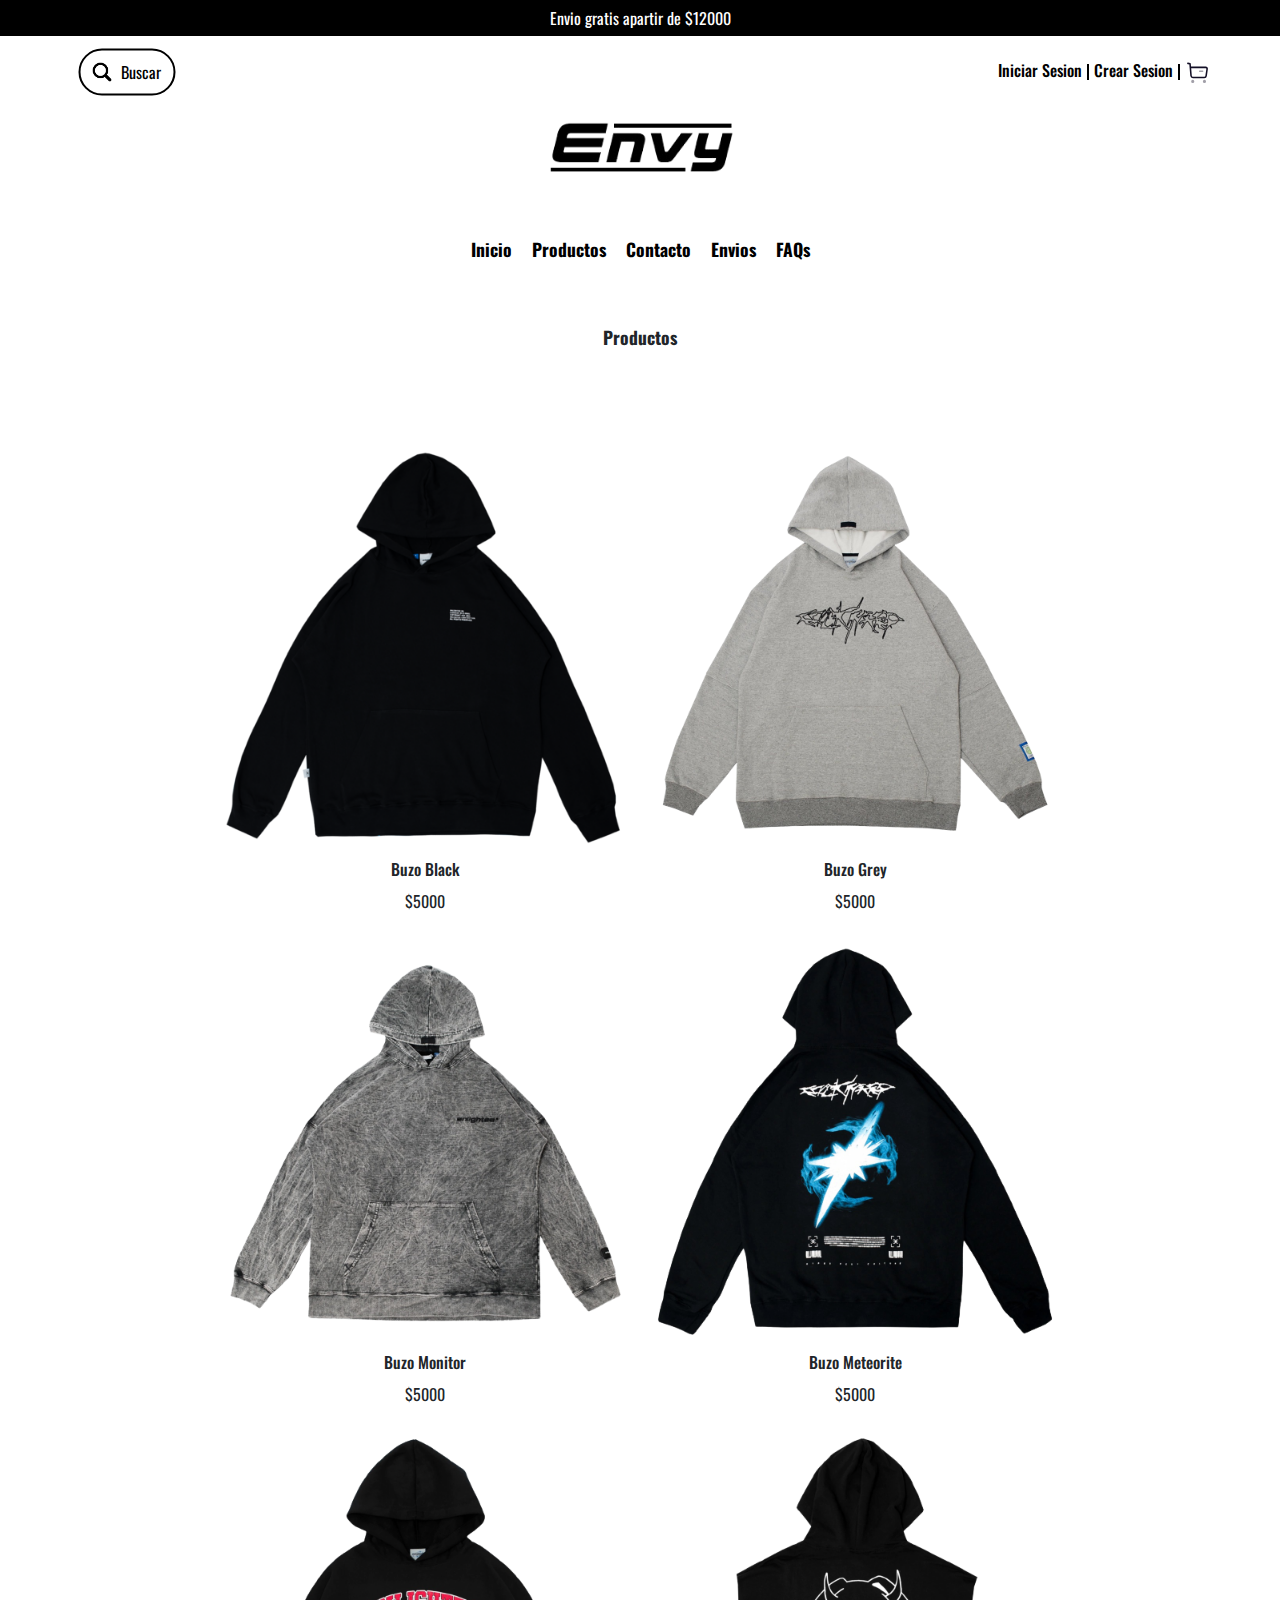
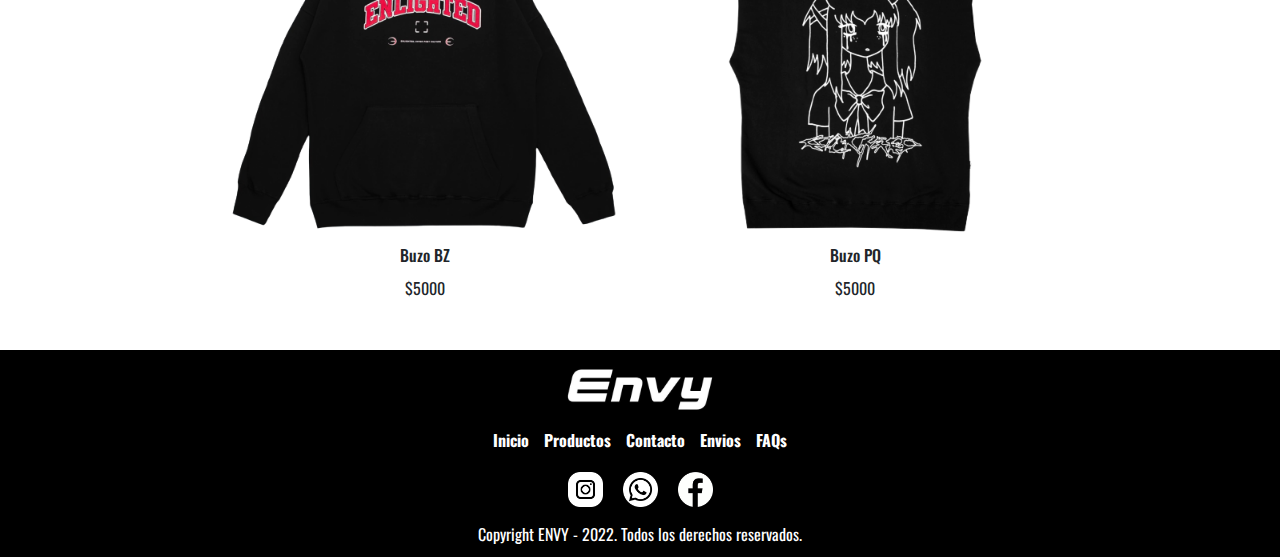
<file: Pages/buzos.html>
<!DOCTYPE html>
<html lang="es">


<head>
    <meta charset="UTF-8">
    <meta http-equiv="X-UA-Compatible" content="IE=edge">
    <meta name="viewport" content="width=device-width, initial-scale=1.0">
    <meta name="description" content="Aca podes ver todos los buzos que hay en nuestra marca">
    <meta name="keywords" content="Buzos, ropa, envy, oversize, friza">
    <link rel="preconnect" href="https://fonts.googleapis.com">
    <link rel="preconnect" href="https://fonts.gstatic.com" crossorigin>
    <link href="https://fonts.googleapis.com/css2?family=Oswald&display=swap" rel="stylesheet">
    <link rel="stylesheet" href="../css/bootstrap.min.css">
    <link rel="stylesheet" href="../css/estilos.css">
    <link rel="shortcut icon" href="../Assets/imagenes/dsdasd.jpg" type="image/x-icon">
    <link rel="shortcut icon" href="../Assets/imagenes/Mateosabelli-removebg-preview.png" type="image/x-icon">
    <title>Envy - Buzos</title>
</head>

<body>

    <header class="navbar">

        <div class="precioEnvio containers-fluid">
            <p class="envioText">Envio gratis apartir de $12000</p>
        </div>

        <div class="login">
            <div class="box">
                <input type="text" name="search" placeholder="Buscar producto" class="src" autocomplete="off">
            </div>
            <a href="./error.html" title="Iniciar Sesion">
                <h2 class="imgLogin underline-hover">Iniciar Sesion</h2>
            </a>
            <div class="lineaSeparar"></div>
            <a href="./error.html" title="Crear Sesion">
                <h2 class="imgLogin underline-hover">Crear Sesion</h2>
            </a>
            <div class="lineaSeparar"></div>
            <a href="./error.html" title="Carrito de compra"><img src="../Assets/imagenes/buy-svgrepo-com (1).svg"
                    class="imgcart" alt="carrita de compra" title="Carrito de compra"></a>
        </div>


        <nav class="links nav">

            <div class="logo">

                <a href="../index.html" title="Imagen logo"> <img src="../Assets/imagenes/Envy (2).png" class="imgLogo"
                        alt="img-logo" title="Imagen logo"></a>

            </div>

            <ul class="nav nav-pills d-flex flex-row">
                <li class="nav-item">
                    <a class="nav-link underline-hover" aria-current="page" href="../index.html"
                        title="Incio">Inicio</a>
                </li>
                <li class="nav-item dropdown ">
                    <a class="nav-link underline-hover dropdown-toggle" href="#" role="button" data-bs-toggle="dropdown"
                        aria-expanded="false" title="Productos">Productos</a>
                    <ul class="dropdown-menu">
                        <li><a class="dropdown-item" href="./remeras.html">Remeras</a></li>
                        <li><a class="dropdown-item" href="./buzos.html">Buzos</a></li>
                    </ul>
                </li>
                <li class="nav-item">
                    <a class="nav-link underline-hover" href="./contacto.html" title="Contacto">Contacto</a>
                </li>
                <li class="nav-item">
                    <a class="nav-link underline-hover" href="./envios.html" title="Envios">Envios</a>
                </li>
                <li class="nav-item">
                    <a class="nav-link underline-hover" href="./faqs.html" title="FAQs">FAQs</a>
                </li>
            </ul>

            <h1 class="paginaActual">Productos</h1>
        </nav>

    </header>

    <main class="mainProductos container">

        <section class="mainMercado" id="buzosMercado">
            <div class="productos">
                <a href="./error.html" title="Buzo negro friza liviana"><img src="../Assets/imagenes/buzo2.png"
                        class="ropa" alt="Buzo negro friza liviana" title="Buzo negro friza liviana"></a>
                <h3 class="productoText">Buzo Black</h3>
                <span itemprop="price">$5000</span>
            </div>
            <div class="productos ">
                <a href="./error.html" title="Buzo gris friza liviana"><img src="../Assets/imagenes/buzo-gris.png"
                        class="ropa" alt="Buzo gris friza liviana" title="Buzo gris friza liviana"></a>
                <h3 class="productoText">Buzo Grey</h3>
                <span itemprop="price">$5000</span>
            </div>
            <div class="productos ">
                <a href="./error.html" title="Buzo gris friza liviana"><img src="../Assets/imagenes/buzo3.png"
                        class="ropa" alt="Buzo gris friza liviana" title="Buzo gris friza liviana"></a>
                <h3 class="productoText">Buzo Monitor</h3>
                <span itemprop="price">$5000</span>
            </div>
            <div class="productos ">
                <a href="./error.html" title="Buzo negro friza liviana"><img src="../Assets/imagenes/buzo4.png"
                        class="ropa" alt="Buzo negro friza liviana" title="Buzo negro friza liviana"></a>
                <h3 class="productoText">Buzo Meteorite</h3>
                <span itemprop="price">$5000</span>
            </div>
            <div class="productos ">
                <a href="./error.html" title="Buzo negro friza liviana"><img src="../Assets/imagenes/buzo5.png"
                        class="ropa" alt="Buzo negro friza liviana" title="Buzo negro friza liviana"></a>
                <h3 class="productoText">Buzo BZ</h3>
                <span itemprop="price">$5000</span>
            </div>
            <div class="productos ">
                <a href="./error.html" title="Buzo negro friza liviana"><img src="../Assets/imagenes/buzo6.png"
                        class="ropa" alt="Buzo negro friza liviana" title="Buzo negro friza liviana"></a>
                <h3 class="productoText">Buzo PQ</h3>
                <span itemprop="price">$5000</span>
            </div>
        </section>

    </main>

    <footer class="piedepagina containers-fluid">
        <div class="contentfooter">
            <img src="../Assets/imagenes/logo fondo negro.jpg" class="imgFooter" alt="img logo" title="Imagen logo">

            <ul class="menuItems2">

                <li class="nav_items"><a href="../index.html" class="items2" title="Inicio">Inicio</a></li>
                <li class="nav_items"><a href="../index.html" class="items2" title="Productos">Productos</a></li>
                <li class="nav_items"><a href="./contacto.html" class="items2" title="Contacto">Contacto</a></li>
                <li class="nav_items"><a href="./envios.html" class="items2" title="Envios">Envios</a></li>
                <li class="nav_items"><a href="./faqs.html" class="items2" title="FAQs">FAQs</a></li>
            </ul>
        </div>
        <div class="boxRedes">
            <a href="https://www.instagram.com/envy.arg/" target="_blank" class="itemsRedes" title="logo instagram"><img
                    src="../Assets/imagenes/4096262.png" class="imgRedes" alt="logo instagram"
                    title="logo instagram"></a>
            <a href="https://www.whatsapp.com/" target="_blank" class="itemsRedes" title="logo whatsapp"><img
                    src="../Assets/imagenes/icone-du-logo-whatsapp-noir.png" class="imgRedes" alt="logo whatsapp"
                    title="logo whatsapp"></a>
            <a href="https://www.facebook.com/" target="_blank" class="itemsRedes" title="logo facebook"><img
                    src="../Assets/imagenes/20673 (1).png" class="imgRedes" alt="logo facebook"
                    title="logo facebook"></a>
        </div>
        <div class="boxDerechos">
            <p>Copyright ENVY - 2022. Todos los derechos reservados.</p>
        </div>
    </footer>
    <script src="../Js/bootstrap.bundle.min.js"></script>
</body>

</html>
</file>
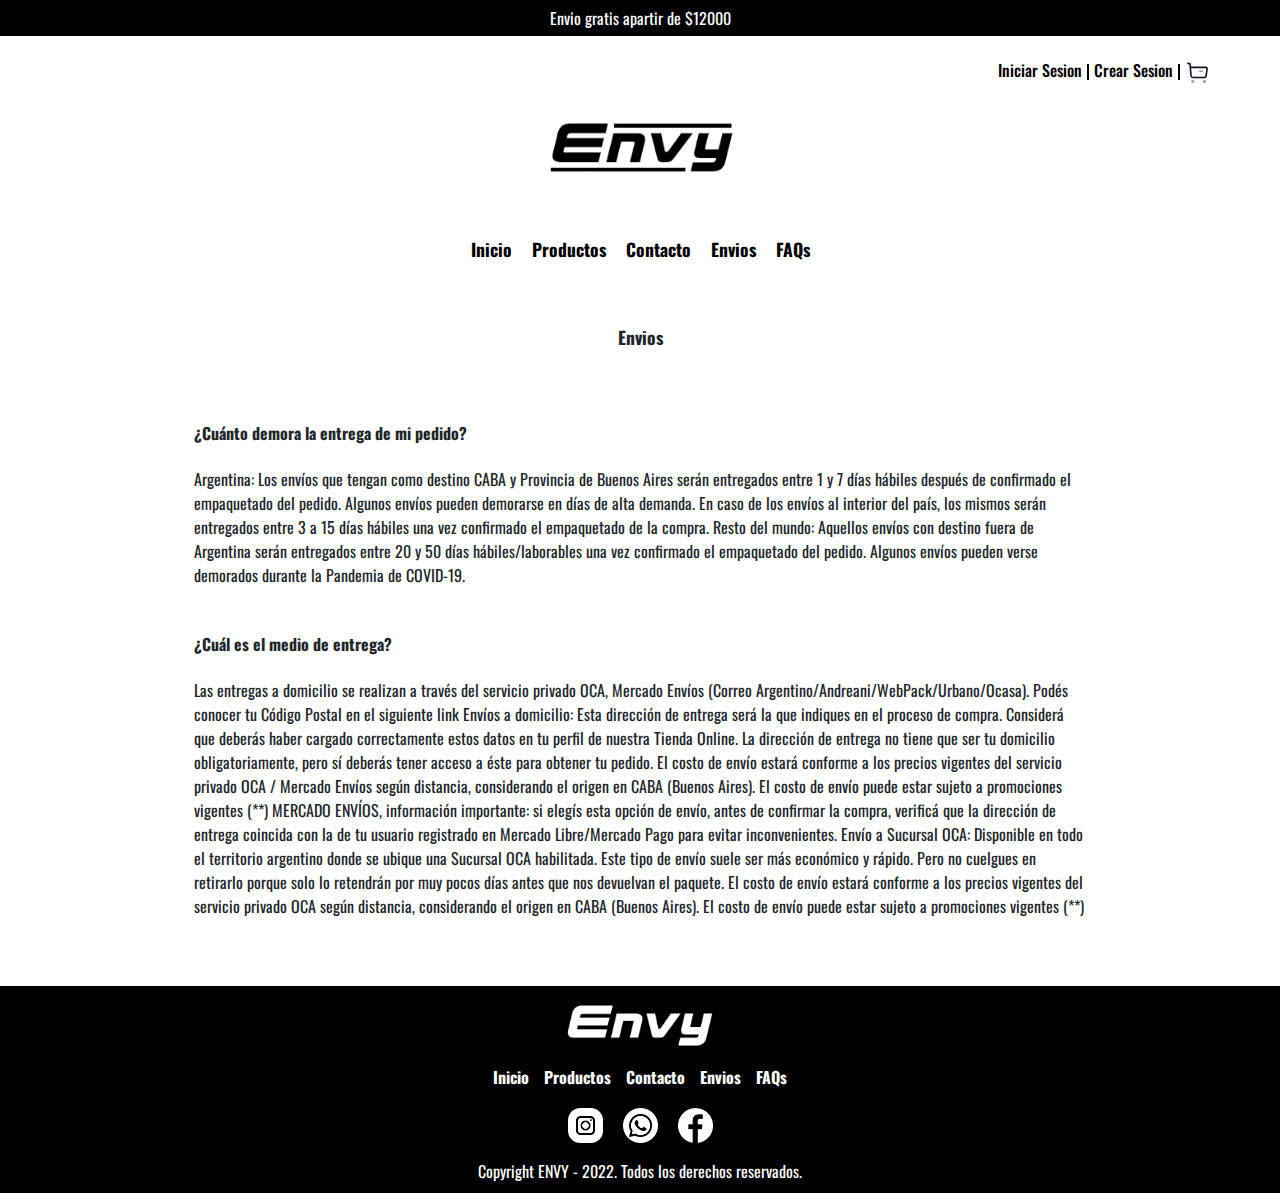
<file: Pages/envios.html>
<!DOCTYPE html>
<html lang="es">


<head>
    <meta charset="UTF-8">
    <meta http-equiv="X-UA-Compatible" content="IE=edge">
    <meta name="viewport" content="width=device-width, initial-scale=1.0">
    <meta name="description" content="Aca tenes toda la información sobre el envio">
    <meta name="keywords" content="envio, pedido, demora, oca, medios de entrega">
    <link rel="preconnect" href="https://fonts.googleapis.com">
    <link rel="preconnect" href="https://fonts.gstatic.com" crossorigin>
    <link href="https://fonts.googleapis.com/css2?family=Oswald&display=swap" rel="stylesheet">
    <link rel="stylesheet" href="../css/bootstrap.min.css">
    <link rel="stylesheet" href="../css/estilos.css">
    <link rel="shortcut icon" href="../Assets/imagenes/Mateosabelli-removebg-preview.png" type="image/x-icon">
    <title>Envy - Envios</title>
</head>

<body>

    <header class="navbar">

        <div class="precioEnvio">
            <p class="envioText">Envio gratis apartir de $12000</p>
        </div>

        <div class="login">
            <a href="./error.html" title="Iniciar Sesion">
                <h2 class="imgLogin underline-hover">Iniciar Sesion</h2>
            </a>
            <div class="lineaSeparar"></div>
            <a href="./error.html" title="Crear Sesion">
                <h2 class="imgLogin underline-hover">Crear Sesion</h2>
            </a>
            <div class="lineaSeparar"></div>
            <a href="./error.html" title="Carrito de compra"><img src="../Assets/imagenes/buy-svgrepo-com (1).svg"
                    class="imgcart" alt="carrito de compra" title="Carrito de compra"></a>
        </div>


        <nav class="links nav">

            <div class="logo">

                <a href="../index.html" title="Imagen logo"> <img src="../Assets/imagenes/Envy (2).png" class="imgLogo"
                        alt="img-logo" title="Imagen logo"></a>

            </div>


            <ul class="nav nav-pills d-flex flex-row">
                <li class="nav-item">
                    <a class="nav-link underline-hover" aria-current="page" href="../index.html"
                        title="Inicio">Inicio</a>
                </li>
                <li class="nav-item dropdown">
                    <a class="nav-link dropdown-toggle underline-hover" href="#" role="button" data-bs-toggle="dropdown"
                        aria-expanded="false" title="Productos">
                        Productos
                    </a>
                    <ul class="dropdown-menu">
                        <li><a class="dropdown-item" href="./remeras.html">Remeras</a></li>
                        <li><a class="dropdown-item" href="./buzos.html">Buzos</a></li>
                    </ul>
                </li>
                <li class="nav-item">
                    <a class="nav-link underline-hover" href="./contacto.html" title="Contacto">Contacto</a>
                </li>
                <li class="nav-item">
                    <a class="nav-link underline-hover" href="./envios.html" title="Envios">Envios</a>
                </li>
                <li class="nav-item">
                    <a class="nav-link underline-hover" href="./faqs.html" title="Faqs">FAQs</a>
                </li>
            </ul>

            <h1 class="paginaActual">Envios</h1>
        </nav>

    </header>




    <main class="mainEnvio container-md">
        <br>
        <div class="envio">
            <h2 class="preguntaDemora"><strong>¿Cuánto demora la entrega de mi pedido?</strong></h2><br>
            <p class="infDemora"> Argentina: Los envíos que tengan como destino CABA y Provincia de Buenos Aires serán
                entregados entre 1 y
                7 días hábiles después de confirmado el empaquetado del pedido.
                Algunos envíos pueden demorarse en días de alta demanda.
                En caso de los envíos al interior del país, los mismos serán entregados entre 3 a 15 días hábiles una
                vez confirmado el empaquetado de la compra.
                Resto del mundo: Aquellos envíos con destino fuera de Argentina serán entregados entre 20 y 50 días
                hábiles/laborables una vez confirmado el empaquetado del pedido. Algunos envíos pueden verse demorados
                durante la Pandemia de COVID-19.
        </div>
        <br>
        <br>
        <div class="envio">
            <h2 class="preguntaMedio"><strong>¿Cuál es el medio de entrega?</strong></h2><br>
            <p class="infEntrega">Las entregas a domicilio se realizan a través del servicio privado OCA, Mercado Envíos
                (Correo
                Argentino/Andreani/WebPack/Urbano/Ocasa). Podés conocer tu Código Postal en el siguiente link

                Envíos a domicilio: Esta dirección de entrega será la que indiques en el proceso de compra. Considerá
                que deberás
                haber cargado correctamente estos datos en tu perfil de nuestra Tienda Online. La dirección de entrega
                no tiene que
                ser tu domicilio obligatoriamente, pero sí deberás tener acceso a éste para obtener tu pedido. El costo
                de envío
                estará conforme a los precios vigentes del servicio privado OCA / Mercado Envíos según distancia,
                considerando el
                origen en CABA (Buenos Aires). El costo de envío puede estar sujeto a promociones vigentes (**)
                MERCADO ENVÍOS, información importante: si elegís esta opción de envío, antes de confirmar la compra,
                verificá que
                la dirección de entrega coincida con la de tu usuario registrado en Mercado Libre/Mercado Pago para
                evitar
                inconvenientes.
                Envío a Sucursal OCA: Disponible en todo el territorio argentino donde se ubique una Sucursal OCA
                habilitada. Este
                tipo de envío suele ser más económico y rápido. Pero no cuelgues en retirarlo porque solo lo retendrán
                por muy pocos
                días antes que nos devuelvan el paquete. El costo de envío estará conforme a los precios vigentes del
                servicio
                privado OCA según distancia, considerando el origen en CABA (Buenos Aires). El costo de envío puede
                estar sujeto a
                promociones vigentes (**)
            </p>
        </div>
        <br>
        <br>
    </main>

    <footer class="piedepagina">
        <div class="contentfooter">
            <img src="../Assets/imagenes/logo fondo negro.jpg" class="imgFooter" alt="img-logo" title="Imagen logo">


            <ul class="menuItems2">

                <li class="nav_items"><a href="../index.html" class="items2" title="Inicio">Inicio</a></li>
                <li class="nav_items"><a href="../index.html" class="items2" title="Productos">Productos</a></li>
                <li class="nav_items"><a href="./contacto.html" class="items2" title="Contacto">Contacto</a></li>
                <li class="nav_items"><a href="./envios.html" class="items2" title="Envios">Envios</a></li>
                <li class="nav_items"><a href="./faqs.html" class="items2" title="FAQs">FAQs</a></li>
            </ul>
        </div>
        <div class="boxRedes">
            <a href="https://www.instagram.com/envy.arg/" title="logo instagram" target="_blank" class="itemsRedes"><img
                    src="../Assets/imagenes/4096262.png" class="imgRedes" alt="logo instagram"
                    title="logo instagram"></a>
            <a href="https://www.whatsapp.com/" title="logo whatsapp" target="_blank" class="itemsRedes"><img
                    src="../Assets/imagenes/icone-du-logo-whatsapp-noir.png" class="imgRedes" alt="logo whatsapp"
                    title="logo whatsapp"></a>
            <a href="https://www.facebook.com/" title="logo facebook" target="_blank" class="itemsRedes"><img
                    src="../Assets/imagenes/20673 (1).png" class="imgRedes" alt="logo facebook"
                    title="logo facebook"></a>
        </div>
        <div class="boxDerechos">
            <p>Copyright ENVY - 2022. Todos los derechos reservados.</p>
        </div>
    </footer>

    <script src="../Js/bootstrap.bundle.min.js"></script>


</body>

</html>
</file>
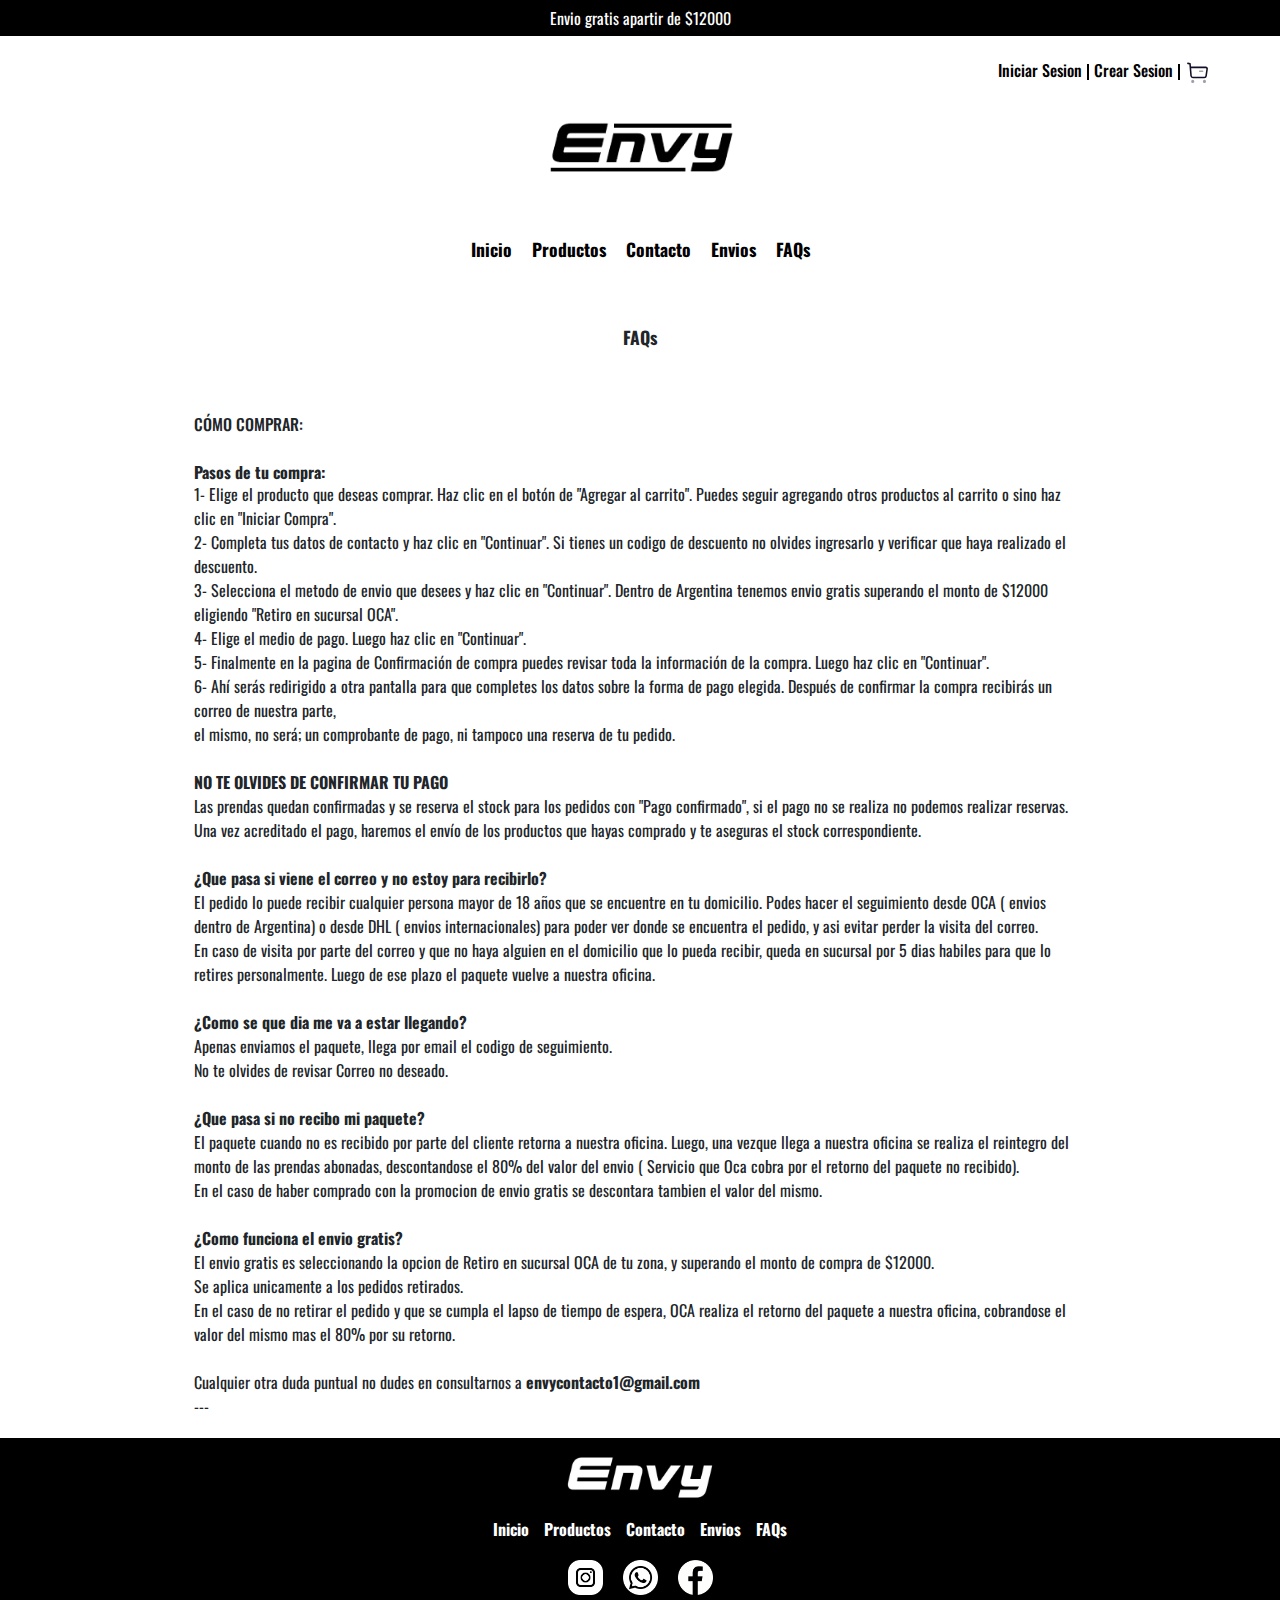
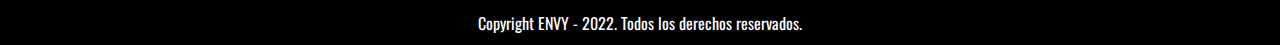
<file: Pages/faqs.html>
<!DOCTYPE html>
<html lang="es">


<head>
    <meta charset="UTF-8">
    <meta http-equiv="X-UA-Compatible" content="IE=edge">
    <meta name="viewport" content="width=device-width, initial-scale=1.0">
    <meta name="description" content="Aca tenes todos los pasos de como comprar un producto en nuesta tienda">
    <meta name="keywords" content="Pasos de compra, Pagos, paquetes, correo">
    <link rel="preconnect" href="https://fonts.googleapis.com">
    <link rel="preconnect" href="https://fonts.gstatic.com" crossorigin>
    <link href="https://fonts.googleapis.com/css2?family=Oswald&display=swap" rel="stylesheet">
    <link rel="stylesheet" href="../css/bootstrap.min.css">
    <link rel="stylesheet" href="../css/estilos.css">
    <link rel="shortcut icon" href="../Assets/imagenes/Mateosabelli-removebg-preview.png" type="image/x-icon">
    <title>Envy - Faqs</title>
</head>

<body>

    <header class="navbar">

        <div class="precioEnvio">
            <p class="envioText">Envio gratis apartir de $12000</p>
        </div>

        <div class="login">
            <a href="./error.html" title="Iniciar Sesion">
                <h2 class="imgLogin underline-hover">Iniciar Sesion</h2>
            </a>
            <div class="lineaSeparar"></div>
            <a href="./error.html" title="Crear Sesion">
                <h2 class="imgLogin underline-hover">Crear Sesion</h2>
            </a>
            <div class="lineaSeparar"></div>
            <a href="./error.html" title="Carrito de compra"><img src="../Assets/imagenes/buy-svgrepo-com (1).svg" class="imgcart"
                    alt="carrito de compra" title="Carrito de compra"></a>
        </div>


        <nav class="links nav ">

            <div class="logo">

                <a href="../index.html" title="Imagen logo"> <img src="../Assets/imagenes/Envy (2).png" class="imgLogo" alt="img-logo"
                        title="Imagen logo"></a>

            </div>


            <ul class="nav nav-pills d-flex flex-row">
                <li class="nav-item">
                    <a class="nav-link underline-hover" aria-current="page" href="../index.html" title="Inicio">Inicio</a>
                </li>
                <li class="nav-item dropdown">
                    <a class="nav-link dropdown-toggle underline-hover" href="#" role="button" data-bs-toggle="dropdown"
                        aria-expanded="false" title="Productos">
                        Productos
                    </a>
                    <ul class="dropdown-menu">
                        <li><a class="dropdown-item" href="./remeras.html">Remeras</a></li>
                        <li><a class="dropdown-item" href="./buzos.html">Buzos</a></li>
                    </ul>
                </li>
                <li class="nav-item">
                    <a class="nav-link underline-hover" href="./contacto.html" title="Contacto">Contacto</a>
                </li>
                <li class="nav-item">
                    <a class="nav-link underline-hover" href="./envios.html" title="Envios">Envios</a>
                </li>
                <li class="nav-item">
                    <a class="nav-link underline-hover" href="./faqs.html" title="Faqs">FAQs</a>
                </li>
            </ul>

            <h1 class="paginaActual">FAQs</h1>
        </nav>

    </header>

    <main class="mainFaqs container">
        <section class="mainText">
            <div class="faqsHead d-flex aling-items-center">
                <h2>CÓMO COMPRAR:</H2><br><br>
            </div>
            <div class="faqsMain">
                <h4><strong> Pasos de tu compra:</strong></h4>
                <p> 1- Elige el producto que deseas comprar. Haz clic en el botón de "Agregar al
                    carrito". Puedes seguir agregando otros productos al carrito o sino haz clic en
                    "Iniciar Compra". <br>

                    2- Completa tus datos de contacto y haz clic en "Continuar". Si tienes un codigo
                    de descuento no olvides ingresarlo y verificar que haya realizado el descuento. <br>

                    3- Selecciona el metodo de envio que desees y haz clic en "Continuar".
                    Dentro de Argentina tenemos envio gratis superando el monto de $12000 eligiendo "Retiro en
                    sucursal OCA". <br>

                    4- Elige el medio de pago. Luego haz clic en "Continuar". <br>

                    5- Finalmente en la pagina de Confirmación de compra puedes revisar toda la
                    información de la compra. Luego haz clic en "Continuar". <br>

                    6- Ahí serás redirigido a otra pantalla para que completes los datos sobre la forma
                    de pago elegida. Después de confirmar la compra recibirás un correo de nuestra
                    parte,<br>
                    el mismo, no será; un comprobante de pago, ni tampoco una reserva de tu pedido.<br />
                    <br />
                </p>

                <p>
                    <strong>NO TE OLVIDES DE CONFIRMAR TU PAGO</strong><br />
                    Las prendas quedan confirmadas y se reserva el stock para los pedidos con "Pago
                    confirmado", si el pago no se realiza no podemos realizar reservas.<br />
                    Una vez acreditado el pago, haremos el envío de los productos que hayas comprado y te
                    aseguras el stock correspondiente.
                </p>



                <br />
                <p><strong>¿Que pasa si viene el correo y no estoy para recibirlo?</strong><br />
                    El pedido lo puede recibir cualquier persona mayor de 18 años que se encuentre en tu
                    domicilio. Podes hacer el seguimiento desde OCA ( envios dentro de Argentina) o desde DHL ( envios
                    internacionales) para poder ver donde se encuentra el pedido, y asi evitar perder la visita del
                    correo.<br />
                    En caso de visita por parte del correo y que no haya alguien en el domicilio que lo pueda
                    recibir, queda en sucursal por 5 dias habiles para que lo retires personalmente. Luego de ese
                    plazo el paquete vuelve a nuestra oficina.<br /></p>
                <br />

                <p>
                    <strong>¿Como se que dia me va a estar llegando?</strong><br />
                    Apenas enviamos el paquete, llega por email el codigo de seguimiento.<br />
                    No te olvides de revisar Correo no deseado.
                </p>
                <br>


                <p>
                    <strong>¿Que pasa si no recibo mi paquete?</strong><br />
                    El paquete cuando no es recibido por parte del cliente retorna a nuestra oficina. Luego, una vezque
                    llega a nuestra oficina se realiza el reintegro del monto de las prendas abonadas,
                    descontandose el 80% del valor del envio ( Servicio que Oca cobra por el retorno del paquete no
                    recibido).<br />En el caso de haber comprado con la promocion de envio gratis se descontara tambien
                    el valor del
                    mismo.
                </p>
                <br />

                <p>
                    <strong>¿Como funciona el envio gratis?</strong><br>
                    El envio gratis es seleccionando la opcion de Retiro en sucursal OCA de tu zona,
                    y superando el monto de compra de $12000.<br />
                    Se aplica unicamente a los pedidos retirados.<br />
                    En el caso de no retirar el pedido y que se cumpla el lapso de tiempo de espera, OCA realiza el
                    retorno del paquete a nuestra oficina, cobrandose el valor del mismo mas el 80% por su
                    retorno.<br />
                    <br />
                    Cualquier otra duda puntual no dudes en consultarnos
                    a <strong>envycontacto1@gmail.com</strong>
                    <br />

                    ---
                </p>
            </div>
        </section>

    </main>

    <footer class="piedepagina">
        <div class="contentfooter">
            <img src="../Assets/imagenes/logo fondo negro.jpg" class="imgFooter" alt="img-logo" title="Imagen logo">

            <ul class="menuItems2">

                <li class="nav_items"><a href="../index.html" class="items2" title="Inicio">Inicio</a></li>
                <li class="nav_items"><a href="../index.html" class="items2" title="Productos">Productos</a></li>
                <li class="nav_items"><a href="./contacto.html" class="items2" title="Contacto">Contacto</a></li>
                <li class="nav_items"><a href="./envios.html" class="items2" title="Envios">Envios</a></li>
                <li class="nav_items"><a href="./faqs.html" class="items2" title="FAQs">FAQs</a></li>
            </ul>
        </div>
        <div class="boxRedes">
            <a href="https://www.instagram.com/envy.arg/" target="_blank" class="itemsRedes" target="_blank" title="logo instagram"><img
                    src="../Assets/imagenes/4096262.png" class="imgRedes" alt=" logo instagram"
                    title="logo instagram"></a>
            <a href="https://www.whatsapp.com/" target="_blank" class="itemsRedes" target="_blank" title="logo whatsapp"><img
                    src="../Assets/imagenes/icone-du-logo-whatsapp-noir.png" class="imgRedes" alt="logo whatsapp"
                    title="logo whatsapp"></a>
            <a href="https://www.facebook.com/" target="_blank" class="itemsRedes" target="_blank" title="logo facebook"><img
                    src="../Assets/imagenes/20673 (1).png" class="imgRedes" alt="logo facebook"
                    title="logo facebook"></a>
        </div>
        <div class="boxDerechos">
            <p>Copyright ENVY - 2022. Todos los derechos reservados.</p>
        </div>
    </footer>
    <script src="../Js/bootstrap.bundle.min.js"></script>
</body>


</html>
</file>
<file: css/estilos.css>
* {
  margin: 0;
  padding: 0;
  box-sizing: border-box;
  font-family: "Oswald", sans-serif;
  background-color: white; }

button {
  border: 0px; }

ul {
  margin: 0px !important;
  padding: 0px;
  font-size: 1rem;
  font-weight: bold;
  color: black; }

::after {
  color: black; }

a {
  color: black; }

.h1, .h2, .h3, .h4, .h5, .h6, h1, h2, h3, h4, h5, h6 {
  padding: 0;
  margin: 0;
  font-size: 1rem; }

p {
  margin-bottom: 0; }

main {
  margin: 40px 0; }

.btn {
  color: white;
  background-color: black;
  border-radius: 30px; }

.btn:hover {
  color: white;
  background-color: black; }

.modal,
.modal-content,
.modal-dialog {
  border-radius: 20px; }

.navbar {
  height: 40vh;
  display: flex;
  flex-direction: column;
  justify-content: center;
  padding: 0px; }
  .navbar .precioEnvio {
    width: 100%;
    height: 10%; }
    .navbar .precioEnvio .envioText {
      width: 100%;
      background-color: black;
      font-size: 1rem;
      color: white;
      display: flex;
      justify-content: center;
      align-items: center;
      height: 100%; }
  .navbar .login {
    height: 20%;
    width: 89%;
    position: relative;
    display: flex;
    justify-content: end;
    align-items: center;
    gap: 5px; }
    .navbar .login .box {
      position: absolute;
      left: 5%;
      top: 50%;
      transform: translate(-50%, -50%); }
      .navbar .login .box .src {
        padding: 9px 10px 10px 40px;
        outline: none;
        font-size: 1rem;
        border-radius: 25px;
        color: black;
        border: 2px solid #000000;
        background: #fff url("../Assets/imagenes/search-icon.png") no-repeat 9px center;
        background-size: 25px;
        width: 97px;
        transition: all 0.8s; }
        .navbar .login .box .src:hover {
          width: 200px;
          background-color: #fff;
          border-color: black;
          box-shadow: 0 0 3px #00000080; }
    .navbar .login .lineaSeparar {
      background-color: black;
      width: 2px;
      height: 16px; }
    .navbar .login a {
      list-style: none;
      text-decoration: none; }
      .navbar .login a .imgLogin {
        cursor: pointer;
        font-size: 1rem; }
    .navbar .login .imgcart {
      height: 25px;
      width: 25px;
      cursor: pointer;
      font-size: 1rem; }

::placeholder {
  color: #000000;
  font-size: 1rem; }

.nav {
  height: 70%;
  text-align: center;
  display: flex;
  flex-flow: column nowrap;
  justify-content: center;
  align-items: center;
  gap: 20px;
  padding-left: 0; }
  .nav .logo {
    height: 60%;
    display: flex;
    align-items: center; }
    .nav .logo a .imgLogo {
      max-width: 200px;
      max-height: 100px; }
  .nav .nav-item {
    color: black;
    font-size: 1.1rem; }
    .nav .nav-item .nav-link {
      color: black;
      padding: 0.5rem 0px; }
      .nav .nav-item .nav-link:hover {
        color: black; }
  .nav .dropdown-menu {
    min-width: 6rem;
    color: black; }

.paginaActual {
  height: 35%;
  font-size: 1.1rem;
  font-weight: bold;
  display: flex;
  align-items: center; }

.mainProductos {
  width: 100%;
  height: auto;
  display: flex;
  flex-direction: column;
  justify-content: center;
  column-gap: 10px;
  margin-bottom: 50px; }
  .mainProductos .TextoIndex {
    width: 100%;
    height: 10vh;
    text-align: center; }
  .mainProductos .mainMercado {
    height: auto;
    max-width: 1300px;
    margin-top: 50px;
    display: flex;
    flex-wrap: wrap;
    justify-content: center;
    align-items: center;
    column-gap: 30px;
    row-gap: 30px; }
    .mainProductos .mainMercado .productos {
      display: flex;
      flex-direction: column;
      justify-content: center;
      align-items: center;
      gap: 10px; }
      .mainProductos .mainMercado .productos a .ropa {
        height: 400px;
        width: 400px;
        object-fit: cover; }
      .mainProductos .mainMercado .productos .productoText {
        display: flex;
        justify-content: center;
        align-items: center;
        font-size: 1rem; }
      .mainProductos .mainMercado .productos .price {
        font-size: 1.3rem; }
      .mainProductos .mainMercado .productos .btnCarritoEstilo {
        width: 150px;
        height: 30px;
        border-radius: 20px;
        background-color: black;
        font-size: 1.1rem;
        color: white; }
    .mainProductos .mainMercado .ropa {
      height: 350px;
      width: 350px;
      object-fit: contain; }
  .mainProductos .container {
    gap: 15px;
    flex-wrap: nowrap; }

.mainContacto {
  height: auto;
  width: 100%;
  margin-bottom: 20px;
  display: flex;
  flex-flow: column nowrap;
  justify-content: center;
  align-items: center; }
  .mainContacto .page {
    height: 10%;
    margin-bottom: 10px;
    display: flex;
    justify-content: center;
    align-items: center;
    text-align: center; }
    .mainContacto .page .pageText {
      font-size: 1rem; }
  .mainContacto .container {
    display: flex;
    flex-direction: column;
    align-items: center;
    justify-content: center; }
    .mainContacto .container .boton {
      width: 10%;
      height: 30px;
      border-radius: 10px;
      background-color: #000000;
      font-size: 1rem;
      color: #ffff; }
    .mainContacto .container .botonEnviar {
      text-decoration: none;
      display: flex;
      justify-content: center;
      align-items: center;
      font-size: medium; }

@media (max-width: 700px) {
  .mainContacto .container .boton {
    width: 20%; } }

.mainEnvio {
  height: auto;
  display: flex;
  flex-flow: column nowrap;
  width: 100%;
  justify-content: center;
  align-items: center;
  margin-bottom: 20px; }
  .mainEnvio .envio {
    width: 80%;
    height: 40%;
    font-size: 1rem; }

.mainFaqs {
  height: auto;
  width: 100%;
  display: flex;
  flex-flow: column nowrap;
  justify-content: center;
  align-items: center;
  margin-bottom: 20px; }
  .mainFaqs .mainText {
    font-size: 1rem;
    width: 80%;
    height: 100%; }
    .mainFaqs .mainText .faqsHead {
      height: 10%;
      margin-top: 15px; }
  .mainFaqs .faqsMain {
    height: 90%; }

.mainError {
  height: 20vh;
  width: 100%;
  text-align: center;
  margin-top: 15vh;
  overflow-x: hidden; }
  .mainError .textoError {
    font-family: 'Zen Dots', cursive;
    font-weight: bolder;
    font-size: 2rem;
    animation-duration: 2s;
    animation-name: slidein; }

@keyframes slidein {
  from {
    margin-left: 100%;
    width: 300%; }
  to {
    margin-left: 0%;
    width: 100%; } }

@media (max-width: 500px) {
  .mainError {
    height: 15vh; }
    .mainError .textoError {
      font-size: 1rem; } }

.piedepagina {
  height: auto;
  background-color: #000000;
  color: white; }
  .piedepagina .contentfooter {
    background-color: #000000;
    height: 13vh;
    cursor: pointer;
    display: flex;
    flex-direction: column;
    align-items: center;
    justify-content: center; }
    .piedepagina .contentfooter .imgFooter {
      height: 6vh;
      margin-top: 10px;
      max-width: 150px;
      max-height: 150px;
      border-color: #000000; }
    .piedepagina .contentfooter .menuItems2 {
      background-color: #000000;
      color: white;
      height: 5vh;
      display: flex;
      flex-direction: row;
      align-items: center;
      gap: 15px;
      list-style: none; }
      .piedepagina .contentfooter .menuItems2 .nav_items {
        background-color: #000000;
        color: white; }
        .piedepagina .contentfooter .menuItems2 .nav_items .items2 {
          background-color: #000000;
          color: white;
          text-decoration: none;
          font-size: 1rem;
          cursor: pointer; }
          .piedepagina .contentfooter .menuItems2 .nav_items .items2:hover {
            background-color: #000000;
            color: white; }
  .piedepagina .boxRedes {
    height: 5vh;
    background-color: #000000;
    display: flex;
    flex-direction: row;
    gap: 20px;
    justify-content: center;
    align-items: center; }
    .piedepagina .boxRedes .itemsRedes {
      background-color: #000000; }
      .piedepagina .boxRedes .itemsRedes .imgRedes {
        filter: invert(100%);
        width: 35px;
        height: 35px; }
  .piedepagina .boxDerechos {
    height: 5vh;
    background-color: #000000;
    display: flex;
    align-items: center;
    justify-content: center; }
    .piedepagina .boxDerechos p {
      background-color: #000000;
      font-size: 1rem; }

@media (max-width: 1400px) {
  .piedepagina .boxRedes {
    height: 5vh; } }

.underline-hover::after {
  content: "";
  height: 2px;
  width: 0;
  background-color: black;
  display: block;
  transition: ease-in-out 300ms; }

.underline-hover:hover::after {
  width: 100%; }

/* Contacto con bootstrrap */
.contenedormain {
  height: 80%; }

.mb-3 {
  width: 100%; }

.btn-primary {
  color: #fff;
  background-color: #030303;
  border-color: #070707; }

.btn-primary:hover {
  color: #fff;
  background-color: #030303;
  border-color: #070707; }

.btn-check:focus + .btn-primary,
.btn-primary:focus {
  color: #fff;
  background-color: #030303;
  border-color: #030303;
  box-shadow: 0 0 0 0.25rem #050505; }

.btn-check:checked + .btn-primary,
.btn-check:active + .btn-primary,
.btn-primary:active,
.btn-primary.active,
.show > .btn-primary.dropdown-toggle {
  color: #fff;
  background-color: #070707;
  border-color: #070707; }

.btn-check:checked + .btn-primary:focus,
.btn-check:active + .btn-primary:focus,
.btn-primary:active:focus,
.btn-primary.active:focus,
.show > .btn-primary.dropdown-toggle:focus {
  box-shadow: 0 0 0 0.25rem #050505; }

.btn-primary:disabled,
.btn-primary.disabled {
  color: #fff;
  background-color: #070707;
  border-color: #050505; }

.form-control:focus {
  color: #212529;
  background-color: #fff;
  border-color: #000000;
  outline: 0;
  box-shadow: 0 0 0 0 rgba(0, 0, 0, 0); }

input::-webkit-outer-spin-button,
input::-webkit-inner-spin-button {
  -webkit-appearance: none;
  margin: 0; }

.textoCarrito{
  display: flex;
  justify-content: space-between;
  align-items: center;
  padding: 15px 100px 40px 100px;
}

.textCarrito{
  font-size: 1.2;
  font-weight: bolder;
}

.modal-bodyCarrito{
  display: flex;
  flex-direction: column;
}
.ropaCarrito{
  height: 150px;
  width: 150px;
}

.productosCarrito{
  display: flex;
  flex-direction: row;
  margin-top: 20px;
}

.divCarrito{
  width: 90%;
  display: flex;
  flex-direction: column;
  justify-content: center;
  align-items: center;
}

.itemPrecioCarrito{
  font-size: 1.3rem;
  font-weight: bold;
}
</file>
